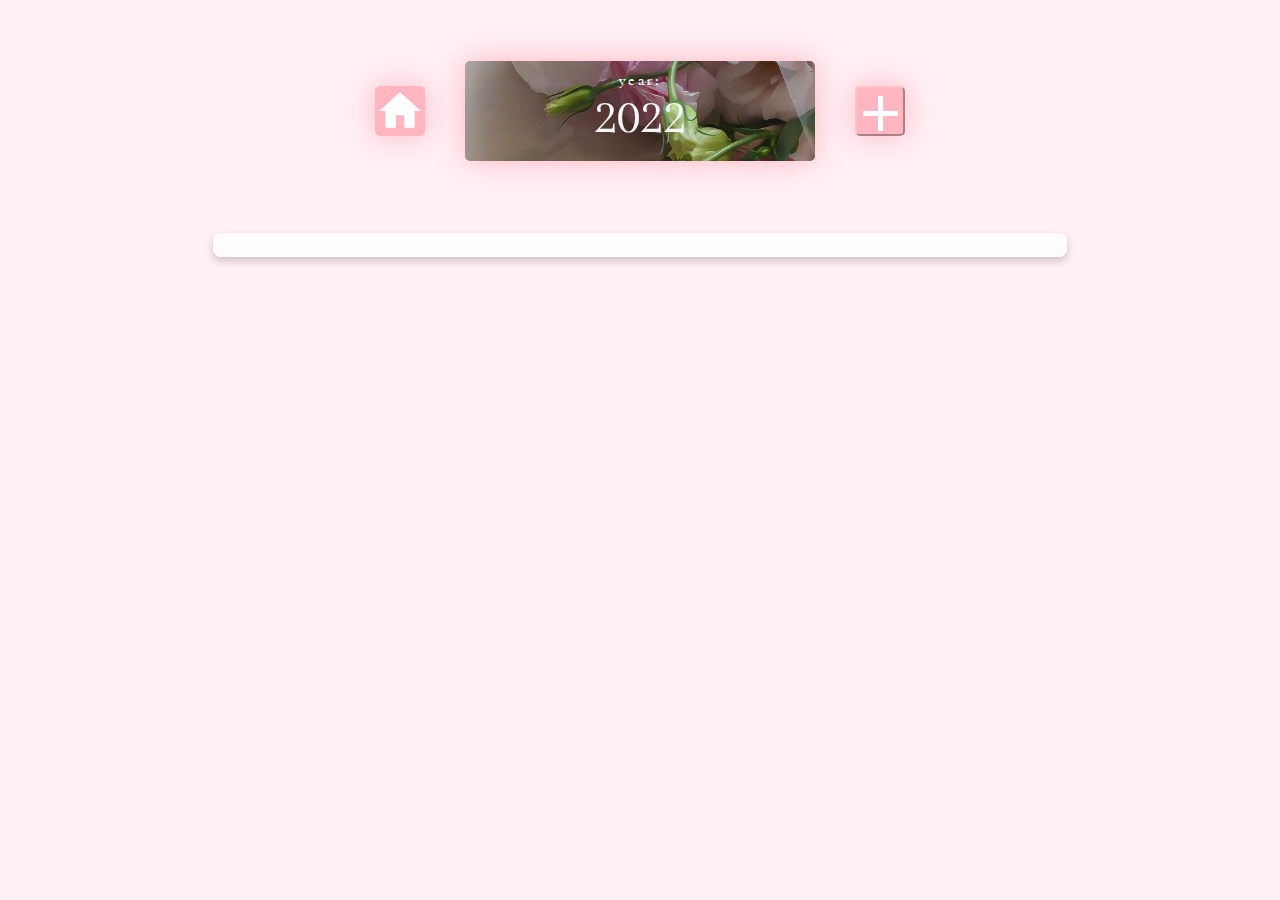
<file: experiment.html>
<!DOCTYPE html>
<html lang="en">
<head>
    <meta charset="UTF-8">
    <meta name="viewport" content="width=device-width, initial-scale=1.0">
    <title>our 2022 year</title>
    <link rel="stylesheet" href="./main-page.css">
    <link rel="stylesheet" href="./menu-choose-photo.css">
    <link rel="stylesheet" href="./new-page-header.css">
    <link rel="stylesheet" href="./photo-album.css">
    <link rel="stylesheet" href="./texts.css">
</head>

<body>
    <div class="grid-cont"> 
        <div class="box-home"><a href="./index.html"><img class="home" src="./photos/Home.svg"></a></div>

        <div class="box-center">
        <p class="photo-year">
            <span class="font1">year:</span><br/>
            <span class="font2">2022</span>
        </p>
        </div>

        <button class="box-add-image" id="box-add-image"><img class="add-image" src="./photos/Add icon.svg"></button>
    </div>

    <div class="shadow" id="shadow">
        <div class="image-add-menu">
            <button class="close-menu" id="close-menu"><img class="close" src="./photos/Add icon.svg"></button>
            <button class="open-Explorer-button" id="open-Explorer-button"><span class="font2">Выберите фото</span></button>
            <input type="file" class="fileInput" id="fileInput">

            <div class="content-wrapper" id="content-wrapper">
                <img class="preview-image" id="preview-image">
                <div class="form-container" id="form-container">
                    <input type="date" class="date-field" id="date-field">
                    <textarea placeholder="Введите описание" class="caption-field" id="caption-field"></textarea>
                    <button class="submit-photo" id="submit-photo">Submit</button>
                </div>
            </div>
            
        </div>
    </div>


<br/>
<br/>


<div class="photo-album-short", id="photo-album-short">
    <div id="container", class="photo-grid-2022"></div>   
</div>


<script src="./ImageAddMenu.js"></script>
</body>
</file>
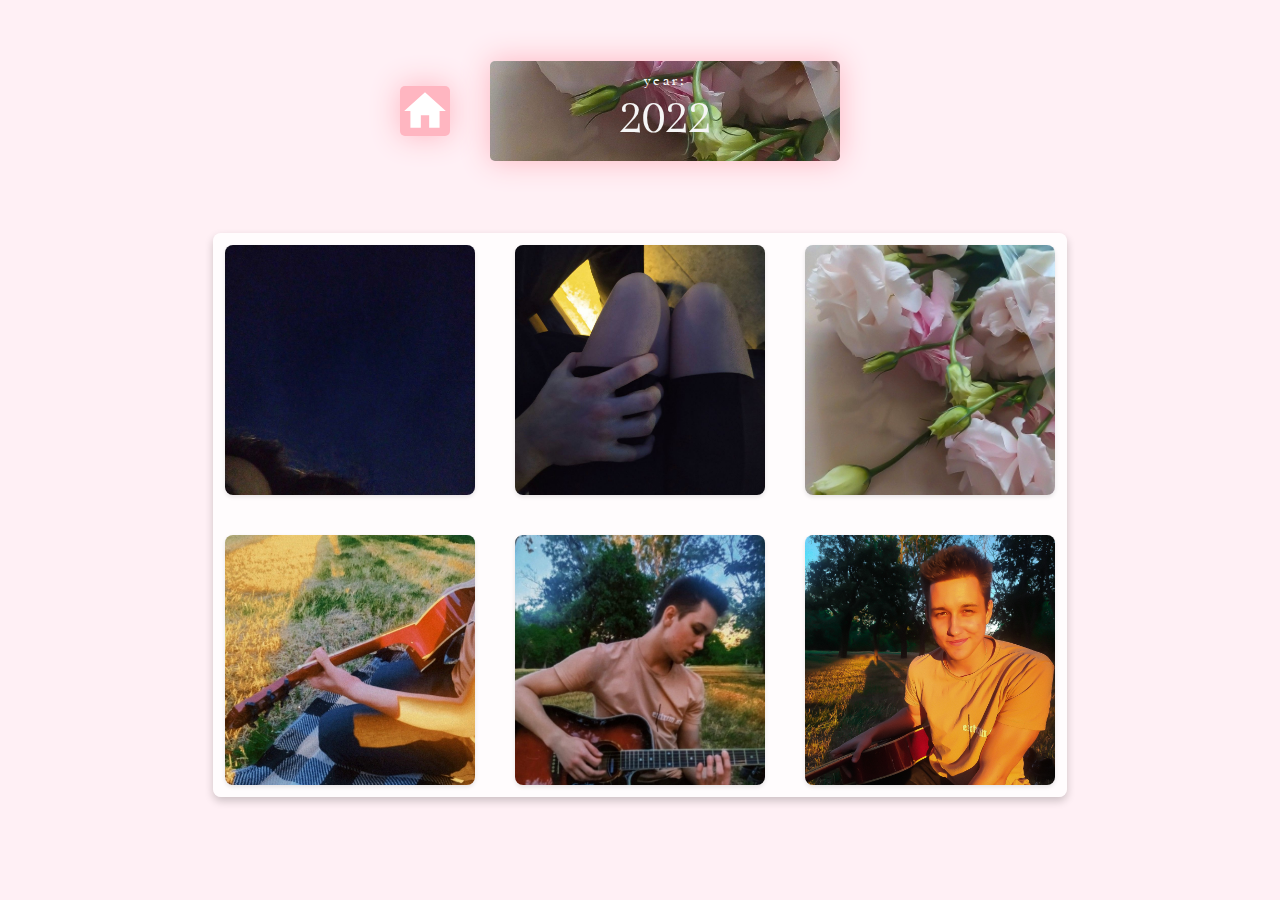
<file: newpage2022.html>
<!DOCTYPE html>
<html lang="en">
<head>
    <meta charset="UTF-8">
    <meta name="viewport" content="width=device-width, initial-scale=1.0">
    <title>our 2022 year</title>
    <link rel="stylesheet" href="./main-page.css">
    <link rel="stylesheet" href="./menu-choose-photo.css">
    <link rel="stylesheet" href="./new-page-header.css">
    <link rel="stylesheet" href="./photo-album.css">
    <link rel="stylesheet" href="./texts.css">
</head>
<body>
    <div class="grid-cont"> 
        <div class="box-home"><a href="./index.html"><img class="home" src="./photos/Home.svg"></a></div>

        <div class="box-center">
        <p class="photo-year">
            <span class="font1">year:</span><br/>
            <span class="font2">2022</span>
        </p>
        </div>
    </div>
<br/>
<br/>
    <div class="photo-album-short">
        <div class="photo-grid-2022">

            <div class="photo">
                <img src="./photos/22/17.09.22(3).JPG" alt="17.09.22">
                <div class="caption">17.09.22</div>
            </div>

            <div class="photo">
                <img src="./photos/22/17.09.22(2).JPG" alt="17.09.22">
                <div class="caption">17.09.22</div>
            </div>

            <div class="photo">
                <img src="./photos/22/17.09.22.JPG" alt="17.09.22">
                <div class="caption">17.09.22</div>
            </div>

            <div class="photo">
                <img src="./photos/22/02.07.22(3).JPG" alt="02.07.22">
                <div class="caption">02.07.22</div>
            </div>

            <div class="photo">
                <img src="./photos/22/02.07.22(2).JPG" alt="02.07.22">
                <div class="caption">02.07.22</div>
            </div>

            <div class="photo">
            <img src="./photos/22/02.07.22.jpg" alt="02.07.22">
            <div class="caption">02.07.22</div>
            </div>

        </div>
    </div>
</body>
</html>
</file>
<file: main-page.css>
body {
    background-color: lavenderblush;
}

.photo-full-width {
    margin: 0;
    padding: 0;
    width: 100%; 
    height: 300px;
    background-color: hotpink;
    background-image: url("./photos/IMG_6699.jpg");
    border-radius: 10px;
    background-repeat: no-repeat; 
    background-position: center;
    background-size: cover; 
    background-attachment: local;
}

.grid-container {
    display: grid;
    grid-template-columns: auto auto auto auto;
    gap: 70px;
    justify-content: center;
    align-items: center
}

.grid-element-1 {
    width: 300px;
    height: 300px;
    background-color: lightpink;
    border-radius: 20px;
    display: grid;
    align-items: end;
    justify-items: end;
    text-align: center;
    transition: transform 0.5s ease, background-color 0.3s ease;
    background-image: url("./photos/24/IMG_7061.JPG");
    background-repeat: no-repeat; 
    background-position: center;
    background-size: cover; 
    background-attachment: local;
    box-shadow: 0px 0px 30px lightpink;
}

.grid-element-2 {
    width: 300px;
    height: 300px;
    background-color: lightpink;
    border-radius: 20px;
    display: grid;
    align-items: end;
    justify-items: end;
    text-align: center;
    transition: transform 0.5s ease, background-color 0.3s ease;
    background-image: url("./photos/23/24.06.23.jpg");
    background-repeat: no-repeat; 
    background-position: center;
    background-size: cover; 
    background-attachment: local;
    box-shadow: 0px 0px 30px lightpink;
}

.grid-element-3 {
    width: 300px;
    height: 300px;
    background-color: lightpink;
    border-radius: 20px;
    display: grid;
    align-items: end;
    justify-items: end;
    text-align: center;
    transition: transform 0.5s ease, background-color 0.3s ease;
    background-image: url("./photos/22/17.09.22.jpg");
    background-repeat: no-repeat; 
    background-position: center;
    background-size: cover; 
    background-attachment: local;
    box-shadow: 0px 0px 30px lightpink;
}

.hover-item:hover {
    transform: scale(1.1);
    transition-property: all; 
    transition-duration: 1s; 
    transition-timing-function: ease;
    transition-delay: 0s;
    box-shadow: 0px 0px 60px lightpink;
}
</file>
<file: menu-choose-photo.css>
.shadow {
    position: fixed;
    top: 0;
    left: 0;
    width: 100vw;
    height: 100vh;
    background-color: rgba(0, 0, 0, 0.5);
    z-index: 1;
    display: none;
}

.image-add-menu {
    width: 800px;
    height: 500px;
    background-color: white;
    border-radius: 10px;
    box-shadow: 30px;
    z-index: 2;
    /* margin-inline: auto;
    margin-block: auto; */
    top: 50%;
    left: 50%;
    transform: translate(-50%, -50%);
    position: relative;
}

.close-menu {
    width: 50px;
    height: 50px;
    background-color: lightpink;
    border-radius: 5px;
    align-items: end;
    justify-items: end;
    text-align: center;
    background-repeat: no-repeat; 
    background-position: center;
    background-size: cover; 
    background-attachment: local;
    box-shadow: 0px 0px 5px lightpink;
    color: whitesmoke;
    border-color: pink;
    position: absolute;  
    top: 0;
    right: 0;
}

.close {
    width: 35px;
    height: 35px;
    padding-top: 3px;
    padding-left: 1px;
    rotate: 45deg;
}

.open-Explorer-button {
    width: 400px;
    height: 250px;
    background-color: lightpink;
    border-radius: 5px;
    box-shadow: 0px 0px 5px lightpink;
    border-color: pink;
    margin-inline: auto;
    position: absolute;
    top: 50%;
    left: 50%;
    transform: translate(-50%, -50%);
}

.content-wrapper {
    display: flex;
    justify-content: flex-start; /* Выровнять по началу контейнера */
    align-items: flex-start; /* Выровнять элементы по верхнему краю */
}

.form-container {
    margin-top: 20px;
    display: flex;
    flex-direction: column;
    align-items: center;
}

.date-field {
    z-index: 4;
    margin-left: 25px;
    margin-top: 3%;
    width: 300px;
    height: 30px;
    border: 4px solid pink;
    border-radius: 7px;
    font-family: 'MyCustomFont1';
    outline: none;
}

.caption-field {
    z-index: 4;
    margin-left: 25px;
    margin-top: 7%;
    width: 300px;
    height: 290px;
    border: 4px solid pink;
    border-radius: 7px;
    font-family: 'MyCustomFont1';
}

textarea {
    resize: none;
    outline: none;
}

.submit-photo {
    z-index: 4;
    margin-left: -185px;
    margin-top: 9%;
    width: 100px;
    height: 50px;
    /* border: 4px solid pink; */
    border-radius: 7px;
    font-family: 'MyCustomFont2';
    font-size: x-large;
    box-shadow: 0px 0px 5px lightpink;
    color: white;
    border-color: pink;
    background-color: lightpink;
}

.preview-image {
    width: 340px;
    height: 450px;
    border-radius: 10px;
    display: none;
    z-index: 3;
    position: relative;
    margin-left: 3%;
    margin-top: 3%;
}

.fileInput {
    display: none;
}
</file>
<file: new-page-header.css>
.grid-cont {
    margin-top: 45px;
    display: grid;
    grid-template-columns: auto auto auto;
    gap: 40px;
    justify-content: center;
    align-items: center
}

.photo-year {
    width: 350px;
    height: 90px;
    padding-top: 10px;
    background-color: lightpink;
    border-radius: 5px;
    align-items: end;
    justify-items: end;
    text-align: center;
    background-image: url("./photos/22/17.09.22.JPG");
    background-repeat: no-repeat; 
    background-position: center;
    background-size: cover; 
    background-attachment: local;
    box-shadow: 0px 0px 30px lightpink;
    color: whitesmoke;
}

.box-home {
    width: 50px;
    height: 50px;
    background-color: lightpink;
    border-radius: 5px;
    align-items: end;
    justify-items: end;
    text-align: center;
    /* background-image: url("./photos/Home.svg"); */
    background-repeat: no-repeat; 
    background-position: center;
    background-size: cover; 
    background-attachment: local;
    box-shadow: 0px 0px 30px lightpink;
    color: whitesmoke;
}

.home {
    width: 50px;
    height: 50px;
}

.box-add-image {
    width: 50px;
    height: 50px;
    background-color: lightpink;
    border-radius: 5px;
    align-items: end;
    justify-items: end;
    text-align: center;
    background-repeat: no-repeat; 
    background-position: center;
    background-size: cover; 
    background-attachment: local;
    box-shadow: 0px 0px 30px lightpink;
    color: whitesmoke;
    /* border: 1px; */
    border-color: pink;
}

.add-image {
    width: 35px;
    height: 35px;
    padding-top: 7px;
}
</file>
<file: photo-album.css>
.photo-album-short {
    /* width: 100%; */
    height: 100%;
    min-width: 300px;
    max-width: 830px;
    margin: 20px auto;
    padding: 12px;
    background-color: rgba(255, 255, 255, 0.8);
    border-radius: 8px;
    box-shadow: 0 4px 8px rgba(0, 0, 0, 0.2);
    display: grid;
}

.photo-album-wide {
    width: 100%;
    height: 100%;
    max-width: 1130px;
    margin: 20px auto;
    text-align: center;
    padding: 12px;
    background-color: rgba(255, 255, 255, 0.8);
    border-radius: 8px;
    box-shadow: 0 4px 8px rgba(0, 0, 0, 0.2);
}

.photo-grid-2023-2024 {
    display: grid;
    grid-template-columns: auto auto auto auto;
    gap: 40px;
}

.photo-grid-2022 {
    display: grid;
    grid-template-columns: repeat(auto-fit, 250px);
    gap: 40px;
    justify-content: center;
}

.photo {
    width: 250px;
    height: 250px;
    position: relative;
    overflow: hidden;
    border-radius: 8px;
    box-shadow: 0 2px 4px rgba(0, 0, 0, 0.1);
    transition: transform 0.3s ease;
}

.photo img {
    width: 100%;
    height: 100%;
    object-fit: cover;
}

.photo:hover {
    transform: scale(1.05);
    box-shadow: 0 4px 8px rgba(0, 0, 0, 0.3);
}

.video {
    width: 250px;
    height: 250px;
    position: relative;
    overflow: hidden;
    border-radius: 8px;
    box-shadow: 0 2px 4px rgba(0, 0, 0, 0.1);
    transition: transform 0.3s ease;
}

.video video {
    width: 100%;
    height: 100%;
    object-fit: cover;
}

.video:hover {
    transform: scale(1.05);
    box-shadow: 0 4px 8px rgba(0, 0, 0, 0.3);
}
</file>
<file: texts.css>
.photo-text {
    color: whitesmoke;
    top: 20%;
    left: 50%;
    position: absolute;
    text-align: center;
    transform: translate(-50%, -50%);
}

a {
    text-decoration: none;
    color: whitesmoke;
    text-shadow: 0px 0px 10px hotpink;
}

@font-face {
    font-family: 'MyCustomFont1';
    src: url('./fonts/baskerville-old-face.woff2') format('woff2'),
}

@font-face {
    font-family: 'MyCustomFont2';
    src: url('./fonts/Arapey-Regular.woff2') format('woff2'),
         url('./fonts/Arapey-Italic.woff2') format('woff2');
}

@font-face {
    font-family: 'MyCustomFont3';
    src: url('./fonts/GreatVibes-Regular.woff2') format('woff2');
}
  
.font1 {
    font-family: 'MyCustomFont1';
    font-size: 15px;
    letter-spacing: 3px;
}

.font2 {
    font-family: 'MyCustomFont2';
    font-style: normal;
    font-size: 50px;
}

.font3 {
    font-family: 'MyCustomFont3';
    font-style: normal;
    font-size: 70px;
    letter-spacing: 20px;
}

.font4 {
    font-family: 'MyCustomFont4';
    font-style: normal;
    font-size: 30px;
    letter-spacing: 20px;
}

.caption {
    font-family: 'MyCustomFont2';
    letter-spacing: 2px;
    position: absolute;
    bottom: 0;
    left: 0;
    width: 100%;
    background: rgba(0, 0, 0, 0.5);
    margin-top: -25px;
    text-align: center;
    color: whitesmoke;
    background: rgba(0, 0, 0, 0.5);
    opacity: 0;
}

.photo:hover .caption {
    opacity: 1;
}
</file>
